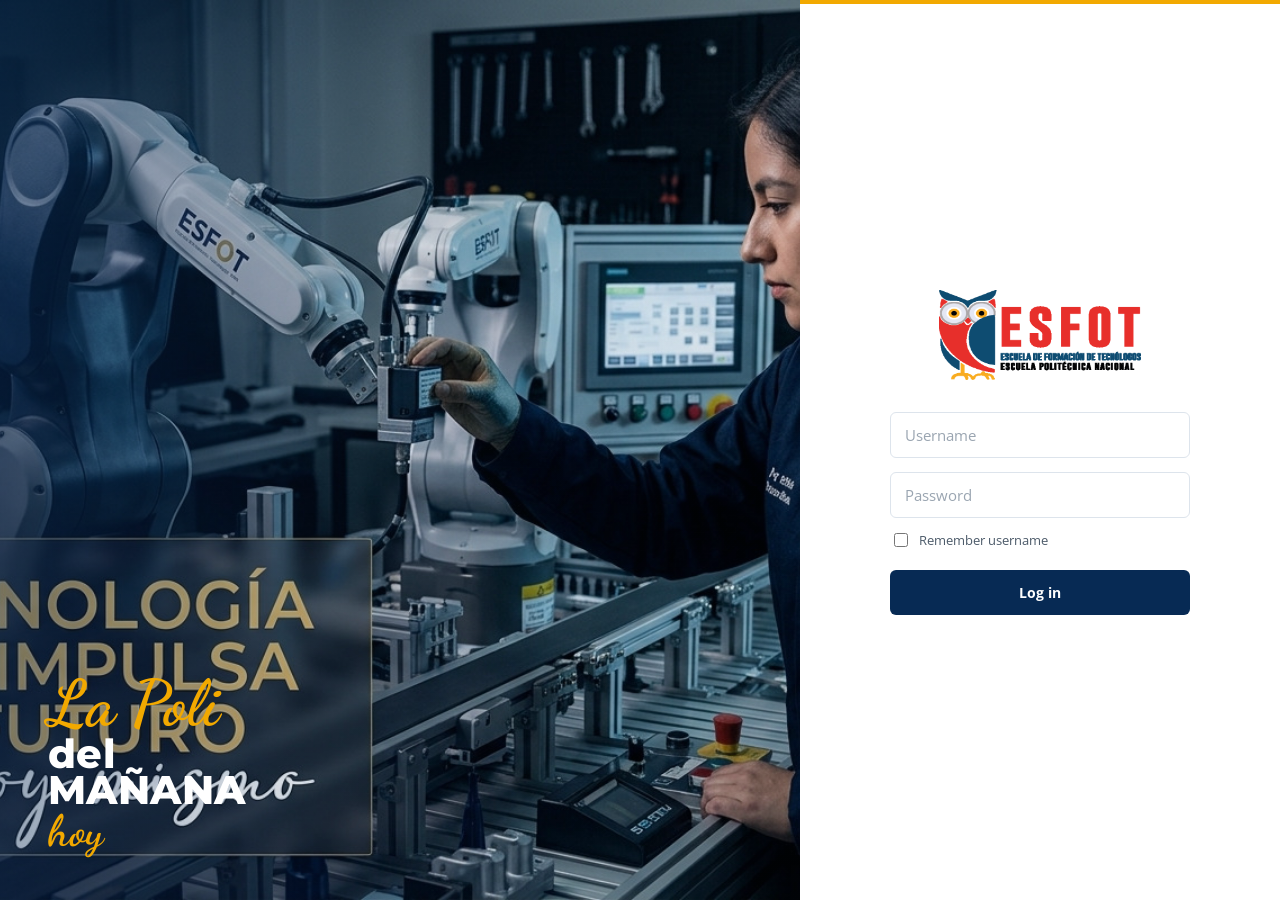
<file: frontend/index.html>
<!DOCTYPE html>
<html lang="es">
<head>
<meta charset="UTF-8" />
<meta name="viewport" content="width=device-width, initial-scale=1.0" />
<title>Iniciar sesion | Mesa de Entregas</title>
<link rel="stylesheet" href="css/style.css" />
</head>
<body class="body--login">

  <!-- Pagina de LOGIN. Al autenticarse, el navegador navega de verdad
       hacia tasks.html o teacher.html (segun el rol) -->
  <main class="login-page">

    <section class="login-page__visual" style="background-image: url('img/login-hero.jpg');">
      <p class="login-page__slogan">
        <span class="login-page__slogan-script">La Poli</span>
        <span class="login-page__slogan-bold">del<br />MAÑANA</span>
        <span class="login-page__slogan-script login-page__slogan-script--sm">hoy</span>
      </p>
    </section>

    <section class="login-page__panel">
      <div class="login-panel">
        <img class="login-panel__logo" src="img/logo-epn.png" alt="Escudo EPN" width="220" height="90" />

        <form id="loginForm" class="login-panel__form" novalidate>
          <label class="field field--plain">
            <span class="field__label field__label--sr">Correo institucional</span>
            <input type="email" id="loginEmail" class="field__input field__input--plain" placeholder="Username" required autocomplete="username" />
          </label>
          <label class="field field--plain">
            <span class="field__label field__label--sr">Contrasena</span>
            <input type="password" id="loginPassword" class="field__input field__input--plain" placeholder="Password" required autocomplete="current-password" />
          </label>

          <label class="login-panel__remember">
            <input type="checkbox" id="rememberUsername" />
            <span>Remember username</span>
          </label>

          <div id="loginMessage" class="alert" hidden></div>

          <button type="submit" class="btn btn--login btn--block">Log in</button>
        </form>
      </div>
    </section>

  </main>

  <script src="js/api.js"></script>
  <script src="js/auth.js"></script>
  <script src="js/login.js"></script>
</body>
</html>
</file>
<file: frontend/css/style.css>
/* =========================================================
   TOKENS
   Paleta institucional inspirada en la identidad visual de la
   Escuela Politecnica Nacional / ESFOT: azul politecnico como
   color primario, dorado como acento, tarjetas blancas limpias.
   ========================================================= */
@import url('https://fonts.googleapis.com/css2?family=Montserrat:wght@600;700;800&family=Open+Sans:wght@400;600;700&family=Dancing+Script:wght@600;700&display=swap');

:root {
  --ink: #1a2733;
  --ink-soft: #4d5b6a;
  --paper: #eef2f7;
  --paper-card: #ffffff;
  --line: #dde4ec;

  --epn-blue: #0b3d78;
  --epn-blue-dark: #072a54;
  --epn-blue-light: #1f6fb2;
  --epn-gold: #f2a900;
  --epn-gold-dark: #c98800;

  --success: #1e7a4c;
  --success-bg: #e5f4ec;
  --danger: #b3261e;
  --danger-bg: #fbe9e8;

  --font-display: 'Montserrat', 'Segoe UI', Arial, sans-serif;
  --font-body: 'Open Sans', -apple-system, BlinkMacSystemFont, 'Segoe UI', Roboto, sans-serif;

  --radius: 8px;
  --shadow-card: 0 1px 2px rgba(11, 61, 120, 0.06), 0 8px 20px rgba(11, 61, 120, 0.08);
}

* { box-sizing: border-box; }

html, body {
  margin: 0;
  padding: 0;
  background: var(--paper);
  color: var(--ink);
  font-family: var(--font-body);
  min-height: 100vh;
}

body {
  display: flex;
  flex-direction: column;
}

button {
  font-family: inherit;
}

/* =========================================================
   FRANJA INSTITUCIONAL (decorativa, estilo portales EPN/ESFOT
   con su barra superior de enlaces institucionales)
   ========================================================= */
.institutional-bar {
  background: var(--epn-blue-dark);
  color: #cfe0f2;
  font-size: 12px;
  letter-spacing: 0.02em;
  text-align: center;
  padding: 6px 12px;
  border-bottom: 3px solid var(--epn-gold);
}

/* =========================================================
   TOPBAR
   ========================================================= */
.topbar {
  display: flex;
  align-items: center;
  gap: 16px;
  padding: 14px 28px;
  background: var(--epn-blue);
  color: #fff;
  border-bottom: 4px solid var(--epn-gold);
}

.topbar__brand {
  display: flex;
  align-items: center;
  gap: 12px;
  margin-right: auto;
}

.topbar__mark {
  display: inline-flex;
  align-items: center;
  justify-content: center;
  width: 34px;
  height: 34px;
  border-radius: 50%;
  background: var(--epn-gold);
  color: var(--epn-blue-dark);
  font-family: var(--font-display);
  font-weight: 800;
  font-size: 12px;
  letter-spacing: 0.02em;
  font-style: normal;
}

.topbar__title {
  font-family: var(--font-display);
  font-weight: 700;
  font-size: 18px;
  letter-spacing: 0.01em;
}

.topbar__node {
  font-size: 11px;
  letter-spacing: 0.08em;
  text-transform: uppercase;
  color: #d7e5f4;
  border: 1px solid rgba(255,255,255,0.35);
  padding: 4px 10px;
  border-radius: 999px;
}

.topbar__user {
  display: flex;
  align-items: center;
  gap: 12px;
  font-size: 14px;
  color: #e8f0f9;
}

/* =========================================================
   BUTTONS & FORMS
   ========================================================= */
.btn {
  display: inline-flex;
  align-items: center;
  justify-content: center;
  gap: 6px;
  padding: 10px 20px;
  font-size: 14px;
  font-weight: 700;
  border-radius: var(--radius);
  border: 1px solid transparent;
  cursor: pointer;
  transition: transform 0.08s ease, background 0.15s ease, border-color 0.15s ease;
}

.btn:active { transform: translateY(1px); }

.btn--primary {
  background: var(--epn-gold);
  color: var(--epn-blue-dark);
}
.btn--primary:hover { background: var(--epn-gold-dark); }

.btn--ghost {
  background: transparent;
  border-color: rgba(255,255,255,0.5);
  color: inherit;
}
.btn--ghost:hover { border-color: var(--epn-gold); color: var(--epn-gold); }

.btn--link {
  background: none;
  border: none;
  color: var(--epn-blue-light);
  padding: 4px 0;
  font-weight: 700;
  text-decoration: underline;
  text-underline-offset: 3px;
}

.btn--block { width: 100%; }

.form {
  display: flex;
  flex-direction: column;
  gap: 16px;
}

.field {
  display: flex;
  flex-direction: column;
  gap: 6px;
}

.field__label {
  font-size: 12px;
  font-weight: 700;
  letter-spacing: 0.05em;
  text-transform: uppercase;
  color: var(--epn-blue);
}

.field__input {
  padding: 11px 13px;
  font-size: 15px;
  border: 1px solid var(--line);
  border-radius: var(--radius);
  background: var(--paper-card);
  color: var(--ink);
  font-family: inherit;
}

.field__input:focus {
  outline: 2px solid var(--epn-blue-light);
  outline-offset: 1px;
  border-color: var(--epn-blue-light);
}

.field__input--textarea {
  resize: vertical;
  min-height: 120px;
}

/* =========================================================
   ALERTS
   ========================================================= */
.alert {
  padding: 12px 14px;
  border-radius: var(--radius);
  font-size: 14px;
  border: 1px solid transparent;
}

.alert--error {
  background: var(--danger-bg);
  color: var(--danger);
  border-color: #f2c9c6;
}

.alert--success {
  background: var(--success-bg);
  color: var(--success);
  border-color: #c3e6d2;
}

/* =========================================================
   VIEWS
   ========================================================= */
.view {
  flex: 1;
  width: 100%;
  max-width: 1080px;
  margin: 0 auto;
  padding: 40px 24px 60px;
}

/* =========================================================
   LOGIN (split screen: foto a la izquierda, panel a la derecha)
   ========================================================= */
.body--login {
  min-height: 100vh;
}

.login-page {
  display: flex;
  min-height: 100vh;
  width: 100%;
}

.login-page__visual {
  flex: 1 1 62%;
  position: relative;
  background-color: var(--epn-blue-dark);
  background-size: cover;
  background-position: center;
  display: flex;
  align-items: flex-end;
  padding: 48px;
}

.login-page__visual::before {
  content: "";
  position: absolute;
  inset: 0;
  background: linear-gradient(100deg, rgba(7,42,84,0.55) 0%, rgba(7,42,84,0.15) 45%, rgba(7,42,84,0.05) 70%);
}

.login-page__slogan {
  position: relative;
  z-index: 1;
  margin: 0;
  color: #fff;
  line-height: 0.9;
}

.login-page__slogan-script {
  display: block;
  font-family: 'Dancing Script', cursive;
  font-weight: 700;
  font-size: 64px;
  color: var(--epn-gold);
}

.login-page__slogan-script--sm {
  font-size: 44px;
  margin-top: 2px;
}

.login-page__slogan-bold {
  display: block;
  font-family: var(--font-display);
  font-weight: 800;
  font-size: 40px;
  letter-spacing: 0.01em;
  color: #fff;
  margin: 4px 0;
}

.login-page__panel {
  flex: 1 1 38%;
  min-width: 340px;
  max-width: 480px;
  background: var(--paper-card);
  display: flex;
  align-items: center;
  justify-content: center;
  padding: 40px;
  border-top: 4px solid var(--epn-gold);
}

.login-panel {
  width: 100%;
  max-width: 300px;
}

.login-panel__logo {
  display: block;
  width: auto;
  height: auto;
  max-width: 220px;
  max-height: 90px;
  margin: 0 auto 32px;
}

.login-panel__form {
  display: flex;
  flex-direction: column;
  gap: 14px;
}

.login-panel__remember {
  display: flex;
  align-items: center;
  gap: 8px;
  font-size: 13px;
  color: var(--ink-soft);
  cursor: pointer;
  margin-top: -2px;
}

.login-panel__remember input {
  width: 14px;
  height: 14px;
  accent-color: var(--epn-blue);
}

.field--plain {
  gap: 0;
}

.field__label--sr {
  position: absolute;
  width: 1px;
  height: 1px;
  padding: 0;
  margin: -1px;
  overflow: hidden;
  clip: rect(0, 0, 0, 0);
  white-space: nowrap;
  border: 0;
}

.field__input--plain {
  padding: 12px 14px;
  border-radius: 6px;
  border: 1px solid var(--line);
}

.field__input--plain::placeholder {
  color: #9aa5b1;
}

.field__input--plain:focus {
  outline: none;
  border-color: var(--epn-blue-light);
  box-shadow: 0 0 0 3px rgba(31, 111, 178, 0.15);
}

.btn--login {
  background: var(--epn-blue-dark);
  color: #fff;
  border-radius: 6px;
  padding: 12px 20px;
  margin-top: 6px;
}

.btn--login:hover {
  background: var(--epn-blue);
}

@media (max-width: 860px) {
  .login-page {
    flex-direction: column;
  }
  .login-page__visual {
    min-height: 240px;
    padding: 28px;
  }
  .login-page__panel {
    max-width: none;
    border-top: none;
    border-left: 4px solid var(--epn-gold);
  }
  .login-page__slogan-script { font-size: 44px; }
  .login-page__slogan-bold { font-size: 30px; }
}

/* Section head (tasks view) */
.section-head {
  display: flex;
  align-items: flex-end;
  justify-content: space-between;
  border-bottom: 3px solid var(--epn-blue);
  padding-bottom: 12px;
  margin-bottom: 24px;
}

.section-head__eyebrow {
  font-size: 11px;
  letter-spacing: 0.1em;
  text-transform: uppercase;
  color: var(--epn-gold-dark);
  font-weight: 700;
  margin: 0 0 4px;
}

.section-head__title {
  font-family: var(--font-display);
  font-weight: 800;
  font-size: 24px;
  margin: 0;
  color: var(--epn-blue-dark);
}

/* =========================================================
   TASK GRID / CARDS
   ========================================================= */
.task-grid {
  display: grid;
  grid-template-columns: repeat(auto-fill, minmax(260px, 1fr));
  gap: 18px;
}

.task-card {
  position: relative;
  background: var(--paper-card);
  border: 1px solid var(--line);
  border-left: 4px solid var(--epn-blue);
  border-radius: var(--radius);
  padding: 20px 20px 18px;
  cursor: pointer;
  box-shadow: var(--shadow-card);
  transition: transform 0.12s ease, box-shadow 0.12s ease;
  overflow: hidden;
}

.task-card:hover {
  transform: translateY(-2px);
  box-shadow: 0 4px 10px rgba(11,61,120,0.10), 0 12px 26px rgba(11,61,120,0.12);
}

.task-card__stamp {
  position: absolute;
  top: 14px;
  right: -28px;
  transform: rotate(35deg);
  background: var(--epn-gold);
  color: var(--epn-blue-dark);
  font-size: 10px;
  font-weight: 800;
  letter-spacing: 0.06em;
  padding: 3px 34px;
  text-transform: uppercase;
}

.task-card__stamp--done { background: var(--success); color: #fff; }
.task-card__stamp--overdue { background: var(--danger); color: #fff; }

.task-card__code {
  font-size: 11px;
  letter-spacing: 0.08em;
  text-transform: uppercase;
  color: var(--epn-blue-light);
  font-weight: 700;
  margin: 0 0 6px;
}

.task-card__title {
  font-family: var(--font-display);
  font-weight: 700;
  font-size: 18px;
  margin: 0 0 10px;
  padding-right: 30px;
  color: var(--ink);
}

.task-card__deadline {
  font-size: 13px;
  color: var(--ink-soft);
  border-top: 1px dashed var(--line);
  padding-top: 10px;
  margin-top: 10px;
}

.task-card__deadline strong { color: var(--epn-blue-dark); }

/* =========================================================
   DETAIL VIEW
   ========================================================= */
.detail-card {
  background: var(--paper-card);
  border: 1px solid var(--line);
  border-top: 5px solid var(--epn-blue);
  border-radius: var(--radius);
  box-shadow: var(--shadow-card);
  padding: 32px;
  margin-top: 16px;
  max-width: 680px;
}

.detail-card__code {
  font-size: 12px;
  letter-spacing: 0.08em;
  text-transform: uppercase;
  color: var(--epn-blue-light);
  font-weight: 700;
  margin: 0 0 6px;
}

.detail-card__title {
  font-family: var(--font-display);
  font-weight: 800;
  font-size: 24px;
  margin: 0 0 10px;
  color: var(--epn-blue-dark);
}

.detail-card__deadline {
  font-size: 14px;
  color: var(--epn-gold-dark);
  font-weight: 700;
  margin: 0 0 18px;
}

.detail-card__description {
  font-size: 15px;
  line-height: 1.6;
  color: var(--ink-soft);
  border-top: 1px solid var(--line);
  padding-top: 18px;
  margin-bottom: 24px;
}

.detail-card__section-title {
  font-family: var(--font-display);
  font-weight: 700;
  font-size: 16px;
  margin: 0 0 14px;
  color: var(--epn-blue-dark);
}

.submission-block {
  background: var(--paper);
  border: 1px dashed var(--epn-blue-light);
  border-radius: var(--radius);
  padding: 18px;
}

.submission-block__meta {
  font-size: 12px;
  color: var(--ink-soft);
  margin: 0 0 8px;
}

.submission-block__answer {
  font-size: 15px;
  line-height: 1.6;
  white-space: pre-wrap;
  margin: 0;
}

/* =========================================================
   ROLE BADGE
   ========================================================= */
.role-badge {
  font-size: 10px;
  letter-spacing: 0.08em;
  text-transform: uppercase;
  font-weight: 700;
  padding: 3px 9px;
  border-radius: 999px;
  background: rgba(255,255,255,0.18);
  color: #e8f0f9;
}

.role-badge--teacher {
  background: var(--epn-gold);
  color: var(--epn-blue-dark);
}

/* =========================================================
   TEACHER DASHBOARD
   ========================================================= */
.teacher-layout {
  display: grid;
  grid-template-columns: minmax(280px, 380px) 1fr;
  gap: 28px;
  align-items: start;
}

.teacher-form-card {
  margin-top: 0;
}

.task-grid--compact {
  gap: 12px;
}

.task-card--static {
  cursor: default;
}

.task-card--static:hover {
  transform: none;
  box-shadow: var(--shadow-card);
}

@media (max-width: 860px) {
  .teacher-layout {
    grid-template-columns: 1fr;
  }
}

/* =========================================================
   FOOTER
   ========================================================= */
.footer {
  text-align: center;
  font-size: 12px;
  color: #fff;
  background: var(--epn-blue-dark);
  padding: 16px;
  border-top: 3px solid var(--epn-gold);
}

/* =========================================================
   RESPONSIVE
   ========================================================= */
@media (max-width: 640px) {
  .institutional-bar { font-size: 10px; padding: 5px 10px; }
  .topbar { flex-wrap: wrap; padding: 12px 16px; }
  .topbar__node { order: 3; }
  .view { padding: 24px 16px 40px; }
  .detail-card { padding: 22px; }
}

/* Reduced motion */
@media (prefers-reduced-motion: reduce) {
  * { transition: none !important; }
}
</file>
